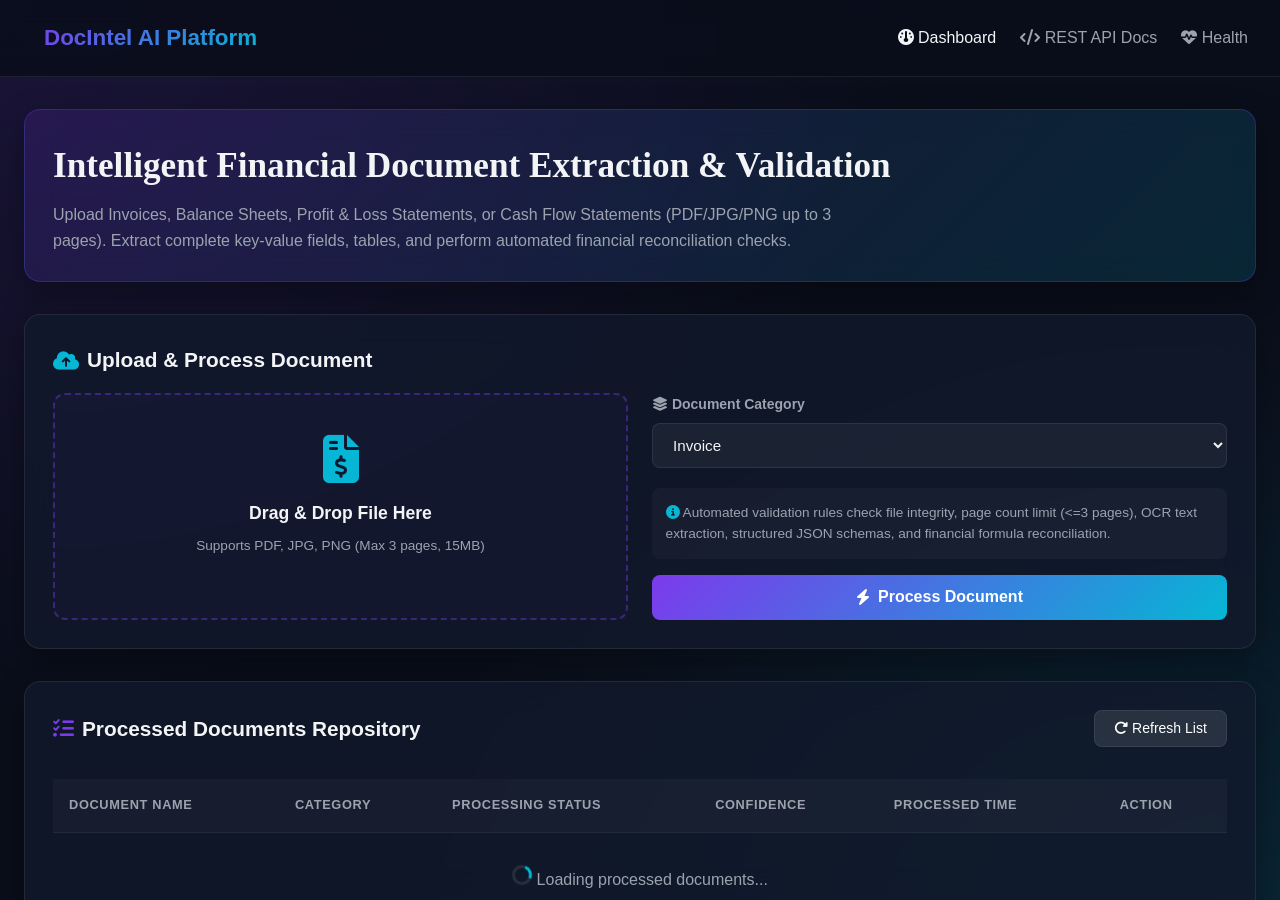
<file: frontend/index.html>
<!DOCTYPE html>
<html lang="en">
<head>
  <meta charset="UTF-8">
  <meta http-equiv="refresh" content="0; url=templates/dashboard.html">
  <title>DocIntel AI — Redirecting...</title>
</head>
<body>
  <p>Redirecting to <a href="templates/dashboard.html">dashboard</a>...</p>
</body>
</html>
</file>
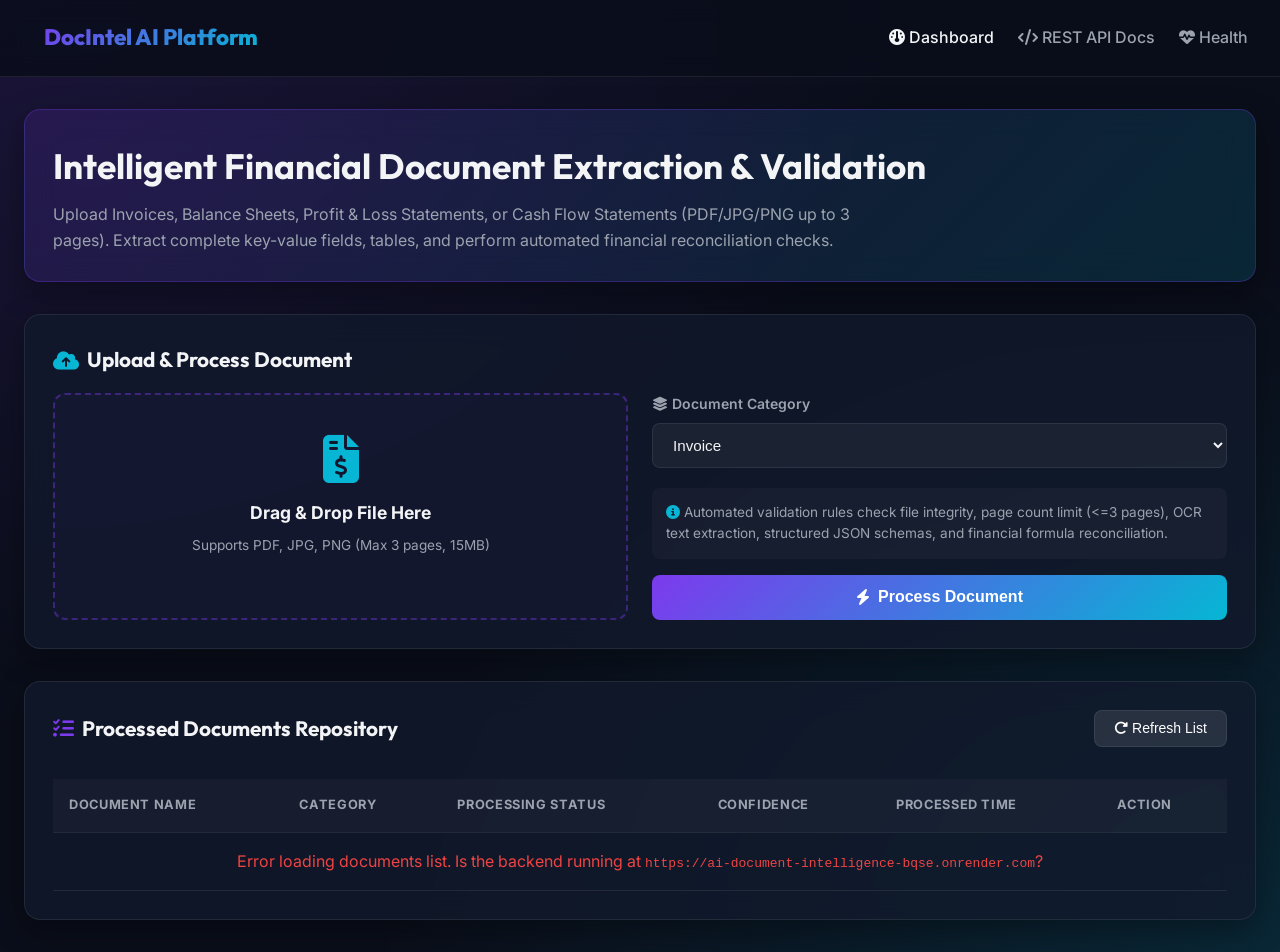
<file: frontend/templates/dashboard.html>
<!DOCTYPE html>
<html lang="en">
<head>
  <meta charset="UTF-8">
  <meta name="viewport" content="width=device-width, initial-scale=1.0">
  <title>DocIntel AI — Intelligent Document Extraction Dashboard</title>
  <meta name="description" content="AI-powered financial document extraction and validation. Upload invoices, balance sheets, P&L and cash flow statements.">
  <link rel="stylesheet" href="../static/css/style.css">
  <link rel="stylesheet" href="https://cdnjs.cloudflare.com/ajax/libs/font-awesome/6.4.0/css/all.min.css">
</head>
<body>

  <header class="navbar">
    <div class="logo">
      <i class="fa-solid fa-brain-circuit"></i>
      <span>DocIntel AI Platform</span>
    </div>
    <div class="nav-links">
      <a href="dashboard.html" class="active"><i class="fa-solid fa-gauge"></i> Dashboard</a>
      <a href="#" id="apiDocsLink" target="_blank"><i class="fa-solid fa-code"></i> REST API Docs</a>
      <a href="#" id="healthLink" target="_blank"><i class="fa-solid fa-heart-pulse"></i> Health</a>
    </div>
  </header>

  <div class="container">

    <!-- Hero Banner -->
    <div class="glass-card" style="background: linear-gradient(135deg, rgba(124, 58, 237, 0.15), rgba(6, 182, 212, 0.15)); border-color: rgba(124, 58, 237, 0.3);">
      <h1 style="font-family: 'Outfit'; font-size: 2.2rem; margin-bottom: 0.5rem;">
        Intelligent Financial Document Extraction &amp; Validation
      </h1>
      <p style="color: var(--text-muted); font-size: 1rem; max-width: 800px;">
        Upload Invoices, Balance Sheets, Profit &amp; Loss Statements, or Cash Flow Statements (PDF/JPG/PNG up to 3 pages). Extract complete key-value fields, tables, and perform automated financial reconciliation checks.
      </p>
    </div>

    <!-- Upload Section -->
    <div class="glass-card">
      <div class="card-title">
        <i class="fa-solid fa-cloud-arrow-up" style="color: var(--accent-cyan);"></i>
        Upload &amp; Process Document
      </div>

      <form id="uploadForm">
        <div class="upload-grid">
          <div class="dropzone" id="dropzone">
            <i class="fa-solid fa-file-invoice-dollar"></i>
            <h3 style="font-size: 1.1rem; margin-bottom: 0.5rem;">Drag &amp; Drop File Here</h3>
            <p style="font-size: 0.85rem; color: var(--text-muted);">Supports PDF, JPG, PNG (Max 3 pages, 15MB)</p>
            <input type="file" id="fileInput" name="file" accept=".pdf,.jpg,.jpeg,.png" style="display: none;" required>
            <div id="selectedFileName" style="margin-top: 0.75rem; font-weight: 600; color: var(--accent-cyan);"></div>
          </div>

          <div style="display: flex; flex-direction: column; justify-content: space-between;">
            <div>
              <div class="form-group">
                <label for="documentType"><i class="fa-solid fa-layer-group"></i> Document Category</label>
                <select id="documentType" name="document_type" class="form-select" required>
                  <option value="invoice">Invoice</option>
                  <option value="balance_sheet">Balance Sheet</option>
                  <option value="profit_and_loss">Profit &amp; Loss Statement</option>
                  <option value="cash_flow_statement">Cash Flow Statement</option>
                </select>
              </div>

              <div style="background: rgba(255,255,255,0.03); padding: 0.85rem; border-radius: 0.5rem; font-size: 0.85rem; color: var(--text-muted); margin-bottom: 1rem;">
                <i class="fa-solid fa-circle-info" style="color: var(--accent-cyan);"></i>
                Automated validation rules check file integrity, page count limit (&lt;=3 pages), OCR text extraction, structured JSON schemas, and financial formula reconciliation.
              </div>
            </div>

            <button type="submit" id="processBtn" class="btn-primary">
              <i class="fa-solid fa-bolt"></i> Process Document
            </button>
          </div>
        </div>
      </form>

      <div id="statusAlert" style="display: none; margin-top: 1.5rem; padding: 1rem; border-radius: 0.5rem;"></div>
    </div>

    <!-- Processed Documents Dashboard Table -->
    <div class="glass-card">
      <div style="display: flex; justify-content: space-between; align-items: center; margin-bottom: 1rem;">
        <div class="card-title" style="margin-bottom: 0;">
          <i class="fa-solid fa-list-check" style="color: var(--accent-purple);"></i>
          Processed Documents Repository
        </div>
        <button id="refreshBtn" class="btn-secondary">
          <i class="fa-solid fa-rotate-right"></i> Refresh List
        </button>
      </div>

      <div style="overflow-x: auto;">
        <table class="custom-table">
          <thead>
            <tr>
              <th>Document Name</th>
              <th>Category</th>
              <th>Processing Status</th>
              <th>Confidence</th>
              <th>Processed Time</th>
              <th>Action</th>
            </tr>
          </thead>
          <tbody id="documentsTableBody">
            <tr>
              <td colspan="6" style="text-align: center; color: var(--text-muted); padding: 2rem;">
                <div class="spinner"></div> Loading processed documents...
              </td>
            </tr>
          </tbody>
        </table>
      </div>
    </div>

  </div>

  <!-- Load config first, then dashboard logic -->
  <script src="../static/js/config.js"></script>
  <script src="../static/js/dashboard.js"></script>
</body>
</html>
</file>
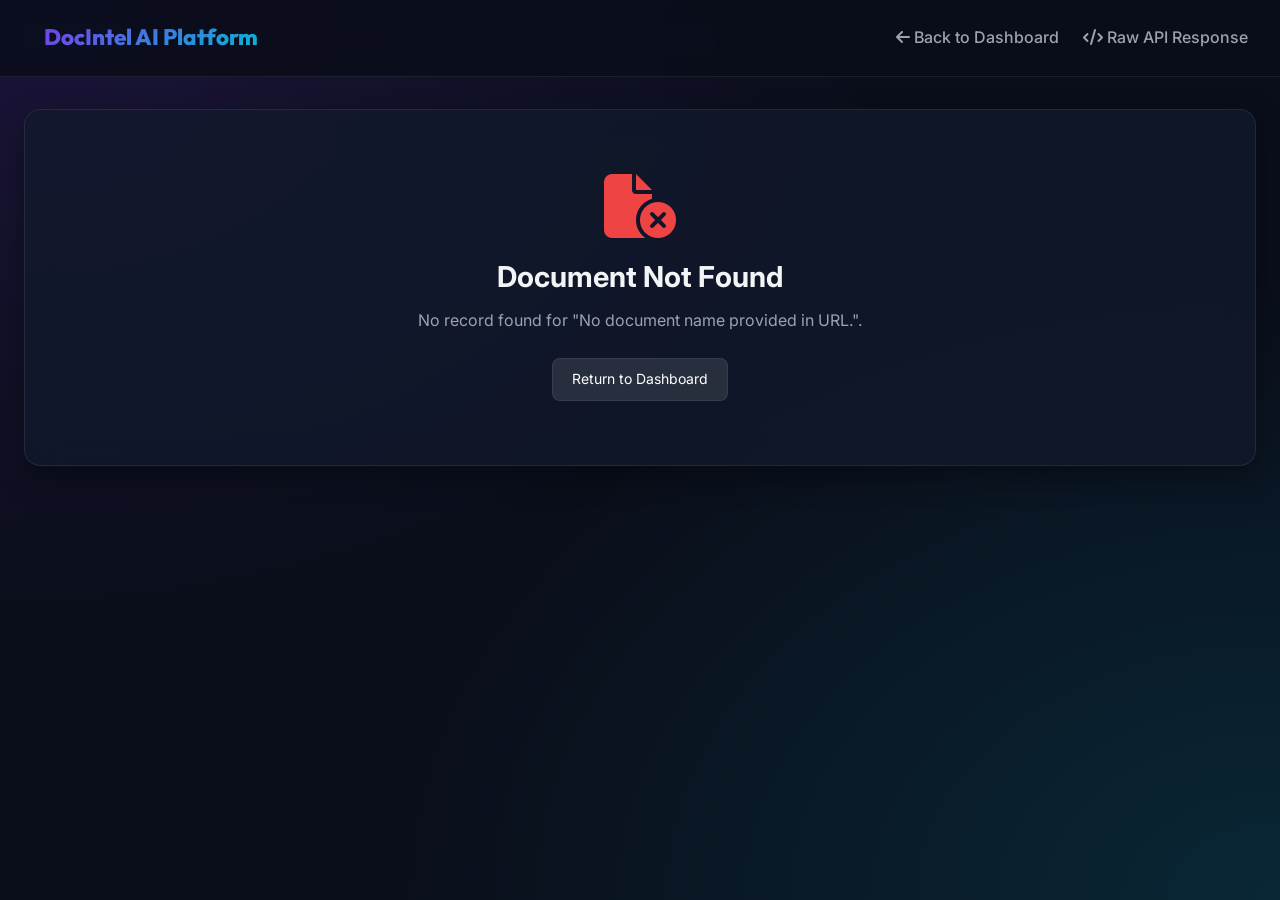
<file: frontend/templates/document_result.html>
<!DOCTYPE html>
<html lang="en">
<head>
  <meta charset="UTF-8">
  <meta name="viewport" content="width=device-width, initial-scale=1.0">
  <title>Document Extraction Result — DocIntel AI</title>
  <meta name="description" content="View extracted fields, financial validations and raw JSON for a processed document.">
  <link rel="stylesheet" href="../static/css/style.css">
  <link rel="stylesheet" href="https://cdnjs.cloudflare.com/ajax/libs/font-awesome/6.4.0/css/all.min.css">
</head>
<body>

  <header class="navbar">
    <div class="logo">
      <i class="fa-solid fa-brain-circuit"></i>
      <span>DocIntel AI Platform</span>
    </div>
    <div class="nav-links">
      <a href="dashboard.html"><i class="fa-solid fa-arrow-left"></i> Back to Dashboard</a>
      <a href="#" id="rawApiLink" target="_blank"><i class="fa-solid fa-code"></i> Raw API Response</a>
    </div>
  </header>

  <div class="container" id="mainContent">
    <div class="glass-card" style="text-align: center; padding: 4rem 2rem;">
      <div class="spinner" style="width: 40px; height: 40px; margin: 0 auto 1rem;"></div>
      <p style="color: var(--text-muted);">Loading document result…</p>
    </div>
  </div>

  <script src="../static/js/config.js"></script>
  <script>
    const API = CONFIG.API_BASE_URL;

    // ── Read document name from query string ─────────────────────────────────
    const params = new URLSearchParams(window.location.search);
    const docName = params.get('name');
    const mainContent = document.getElementById('mainContent');

    document.getElementById('rawApiLink').href = docName
      ? `${API}/api/v1/documents/${encodeURIComponent(docName)}`
      : `${API}/docs`;

    if (!docName) {
      showNotFound('No document name provided in URL.');
    } else {
      fetchAndRender(docName);
    }

    async function fetchAndRender(name) {
      try {
        const response = await fetch(`${API}/api/v1/documents/${encodeURIComponent(name)}`);
        if (response.status === 404) { showNotFound(name); return; }
        if (!response.ok) throw new Error(`HTTP ${response.status}`);
        const data = await response.json();
        renderResult(data);
      } catch (err) {
        mainContent.innerHTML = `
          <div class="glass-card" style="text-align:center;padding:3rem 2rem;">
            <i class="fa-solid fa-circle-exclamation" style="font-size:3rem;color:var(--fail-red);margin-bottom:1rem;"></i>
            <h2>Failed to load document</h2>
            <p style="color:var(--text-muted);margin-top:0.5rem;">${err.message}</p>
            <a href="dashboard.html" class="btn-secondary" style="display:inline-block;margin-top:1.5rem;">Return to Dashboard</a>
          </div>`;
      }
    }

    function showNotFound(name) {
      mainContent.innerHTML = `
        <div class="glass-card" style="text-align:center;padding:4rem 2rem;">
          <i class="fa-solid fa-file-circle-xmark" style="font-size:4rem;color:var(--fail-red);margin-bottom:1rem;"></i>
          <h2 style="font-size:1.8rem;">Document Not Found</h2>
          <p style="color:var(--text-muted);margin-top:0.5rem;">No record found for "${escHtml(name)}".</p>
          <a href="dashboard.html" class="btn-secondary" style="display:inline-block;margin-top:1.5rem;">Return to Dashboard</a>
        </div>`;
    }

    function escHtml(str) {
      if (!str) return '';
      return String(str).replace(/&/g,'&amp;').replace(/</g,'&lt;').replace(/>/g,'&gt;').replace(/"/g,'&quot;');
    }

    function renderResult(data) {
      document.title = `${data.document_name} — DocIntel AI`;

      const fv = data.file_validation || {};
      const meta = data.processing_metadata || {};
      const val = data.validation || {};
      const ext = data.extracted_data || {};

      // ── Status badge ────────────────────────────────────────────────────────
      const overallBadge = data.processing_status === 'PASS'
        ? `<span class="badge badge-pass" style="font-size:1rem;padding:0.5rem 1rem;"><i class="fa-solid fa-circle-check"></i> OVERALL PASS</span>`
        : `<span class="badge badge-fail" style="font-size:1rem;padding:0.5rem 1rem;"><i class="fa-solid fa-circle-xmark"></i> OVERALL FAILED</span>`;

      const confBadge = data.overall_confidence
        ? `<div style="background:rgba(6,182,212,0.15);border:1px solid var(--accent-cyan);padding:0.4rem 0.8rem;border-radius:0.5rem;font-weight:700;color:var(--accent-cyan);font-size:0.9rem;">Confidence: ${Math.round(data.overall_confidence * 100)}%</div>`
        : '';

      // ── File validation pills ───────────────────────────────────────────────
      const fvStatus = fv.status === 'PASS'
        ? `<span class="badge badge-pass">PASS</span>`
        : `<span class="badge badge-fail">FAILED</span>`;

      // ── Validation checks table ─────────────────────────────────────────────
      const checks = val.checks || [];
      const checksHtml = checks.length === 0
        ? `<p style="color:var(--text-muted);">No financial validation rules executed for this document.</p>`
        : `<div style="overflow-x:auto;"><table class="custom-table">
            <thead><tr><th>Check Name</th><th>Formula</th><th>Calculated</th><th>Reported</th><th>Variance</th><th>Status</th></tr></thead>
            <tbody>
              ${checks.map(c => {
                const st = c.status === 'PASS'
                  ? `<span class="badge badge-pass"><i class="fa-solid fa-check"></i> PASS</span>`
                  : c.status === 'FAIL' || c.status === 'FAILED'
                    ? `<span class="badge badge-fail"><i class="fa-solid fa-xmark"></i> FAIL</span>`
                    : `<span class="badge badge-na">N/A</span>`;
                return `<tr>
                  <td><strong>${escHtml(c.name)}</strong>${c.details ? `<br><small style="color:var(--text-muted);">${escHtml(c.details)}</small>` : ''}</td>
                  <td><code>${escHtml(c.formula)}</code></td>
                  <td>${c.calculated_value != null ? c.calculated_value : 'N/A'}</td>
                  <td>${c.reported_value != null ? c.reported_value : 'N/A'}</td>
                  <td>${c.variance != null ? c.variance : 'N/A'}</td>
                  <td>${st}</td>
                </tr>`;
              }).join('')}
            </tbody>
          </table></div>`;

      const issues = val.issues || [];
      const issuesHtml = issues.length > 0
        ? `<div style="margin-top:1rem;padding:1rem;background:rgba(239,68,68,0.1);border:1px solid var(--fail-red);border-radius:0.5rem;color:#fca5a5;">
            <strong>Validation Issues Identified:</strong>
            <ul style="margin-left:1.5rem;margin-top:0.5rem;">${issues.map(i => `<li>${escHtml(i)}</li>`).join('')}</ul>
           </div>`
        : '';

      // ── Extracted KV fields ─────────────────────────────────────────────────
      const skipKeys = ['line_items', 'statement_line_items'];
      const kvHtml = Object.entries(ext)
        .filter(([k]) => !skipKeys.includes(k))
        .map(([key, field]) => {
          let valDisplay;
          if (field && typeof field === 'object' && 'value' in field) {
            valDisplay = field.value != null
              ? `<div class="kv-value">${escHtml(String(field.value))}</div>`
              : `<div class="kv-value"><span style="color:var(--text-muted);font-style:italic;">null</span></div>`;
          } else {
            valDisplay = `<div class="kv-value">${escHtml(String(field ?? ''))}</div>`;
          }

          const evidence = (field && field.evidence && field.evidence.source_text)
            ? `<div class="kv-meta"><i class="fa-solid fa-quote-left"></i> "${escHtml(field.evidence.source_text)}" (Page ${field.evidence.page_number || 1})</div>`
            : '';

          const conf = (field && field.confidence)
            ? `<div style="font-size:0.7rem;color:var(--text-muted);margin-top:0.25rem;">Confidence: ${Math.round(field.confidence * 100)}%</div>`
            : '';

          return `<div class="kv-item">
            <div class="kv-label">${escHtml(key.replace(/_/g, ' '))}</div>
            ${valDisplay}${conf}${evidence}
          </div>`;
        }).join('');

      // ── Line items table ────────────────────────────────────────────────────
      const lineItems = ext.line_items || [];
      const lineItemsHtml = lineItems.length > 0
        ? `<div class="glass-card">
            <div class="card-title"><i class="fa-solid fa-table-list" style="color:var(--accent-purple);"></i> Invoice Line Items Table</div>
            <div style="overflow-x:auto;"><table class="custom-table">
              <thead><tr><th>Description</th><th>Quantity</th><th>Unit Price</th><th>Amount</th></tr></thead>
              <tbody>
                ${lineItems.map(item => `<tr>
                  <td>${escHtml(item.description)}</td>
                  <td>${item.quantity ?? '-'}</td>
                  <td>${item.unit_price ?? '-'}</td>
                  <td><strong>${item.amount ?? '-'}</strong></td>
                </tr>`).join('')}
              </tbody>
            </table></div>
          </div>`
        : '';

      // ── Statement line items ────────────────────────────────────────────────
      const stmtItems = ext.statement_line_items || [];
      const stmtItemsHtml = stmtItems.length > 0
        ? `<div class="glass-card">
            <div class="card-title"><i class="fa-solid fa-table-cells" style="color:var(--accent-cyan);"></i> Financial Statement Line Items Table</div>
            <div style="overflow-x:auto;"><table class="custom-table">
              <thead><tr><th>Line Item Description</th><th>Current Period Value</th><th>Previous Period Value</th></tr></thead>
              <tbody>
                ${stmtItems.map(item => `<tr>
                  <td>${escHtml(item.description)}</td>
                  <td><strong>${item.current_period_value ?? '-'}</strong></td>
                  <td>${item.previous_period_value ?? '-'}</td>
                </tr>`).join('')}
              </tbody>
            </table></div>
          </div>`
        : '';

      // ── Assemble full page ──────────────────────────────────────────────────
      mainContent.innerHTML = `

        <!-- Summary Card -->
        <div class="glass-card">
          <div style="display:flex;justify-content:space-between;align-items:flex-start;flex-wrap:wrap;gap:1rem;">
            <div>
              <h1 style="font-family:'Outfit';font-size:1.8rem;display:flex;align-items:center;gap:0.75rem;">
                <i class="fa-solid fa-file-contract" style="color:var(--accent-cyan);"></i>
                ${escHtml(data.document_name)}
              </h1>
              <p style="color:var(--text-muted);font-size:0.9rem;margin-top:0.25rem;">
                Category: <strong style="color:#fff;text-transform:uppercase;">${escHtml(data.document_type)}</strong>
                &nbsp;|&nbsp; Processed at: ${escHtml(meta.processed_at || '')} (${meta.processing_time_ms || 0} ms)
              </p>
            </div>
            <div style="display:flex;gap:0.75rem;align-items:center;">
              ${overallBadge}
              ${confBadge}
            </div>
          </div>

          <!-- File validation pills -->
          <div style="margin-top:1.5rem;padding:1rem;background:rgba(255,255,255,0.03);border:1px solid var(--card-border);border-radius:0.5rem;display:flex;gap:1.5rem;flex-wrap:wrap;">
            <div><strong>File Type:</strong> ${escHtml(fv.file_type || 'N/A')}</div>
            <div><strong>Supported:</strong> ${fv.is_supported ? 'Yes' : 'No'}</div>
            <div><strong>Readable:</strong> ${fv.is_readable ? 'Yes' : 'No'}</div>
            <div><strong>Page Count:</strong> ${fv.page_count ?? 'N/A'} / 3 pages</div>
            <div><strong>Input Validation Status:</strong> ${fvStatus}</div>
            ${meta.ocr_used ? '<div><strong>OCR Used:</strong> Yes</div>' : ''}
          </div>
        </div>

        <!-- Financial Validation Checks -->
        <div class="glass-card">
          <div class="card-title">
            <i class="fa-solid fa-calculator" style="color:var(--accent-purple);"></i>
            Financial Calculation Validation Checks
          </div>
          ${checksHtml}
          ${issuesHtml}
        </div>

        <!-- Extracted KV Fields -->
        <div class="glass-card">
          <div class="card-title">
            <i class="fa-solid fa-key" style="color:var(--accent-cyan);"></i>
            Extracted Key-Value Fields &amp; Grounding Evidence
          </div>
          <div class="kv-grid">${kvHtml || '<p style="color:var(--text-muted);">No key-value fields extracted.</p>'}</div>
        </div>

        ${lineItemsHtml}
        ${stmtItemsHtml}

        <!-- Raw JSON View -->
        <div class="glass-card">
          <div style="display:flex;justify-content:space-between;align-items:center;margin-bottom:1rem;">
            <div class="card-title" style="margin-bottom:0;">
              <i class="fa-solid fa-code" style="color:var(--accent-cyan);"></i>
              Raw Structured JSON Output
            </div>
            <button id="copyJsonBtn" class="btn-secondary">
              <i class="fa-solid fa-copy"></i> Copy JSON
            </button>
          </div>
          <pre class="json-view" id="jsonBlock">${escHtml(JSON.stringify(data, null, 2))}</pre>
        </div>
      `;

      // Copy JSON button
      document.getElementById('copyJsonBtn')?.addEventListener('click', () => {
        navigator.clipboard.writeText(JSON.stringify(data, null, 2)).then(() => {
          alert('JSON copied to clipboard!');
        });
      });
    }
  </script>
</body>
</html>
</file>
<file: frontend/static/css/style.css>
@import url('https://fonts.googleapis.com/css2?family=Inter:wght@300;400;500;600;700&family=Outfit:wght@400;600;700;800&display=swap');

:root {
  --bg-dark: #0a0e1a;
  --card-bg: rgba(18, 26, 44, 0.75);
  --card-border: rgba(255, 255, 255, 0.08);
  --accent-purple: #7c3aed;
  --accent-cyan: #06b6d4;
  --gradient-primary: linear-gradient(135deg, #7c3aed 0%, #06b6d4 100%);
  --text-main: #f3f4f6;
  --text-muted: #9ca3af;
  --pass-green: #10b981;
  --fail-red: #ef4444;
  --na-gray: #6b7280;
  --warning-amber: #f59e0b;
}

* {
  box-sizing: border-box;
  margin: 0;
  padding: 0;
}

body {
  font-family: 'Inter', sans-serif;
  background-color: var(--bg-dark);
  background-image: 
    radial-gradient(at 0% 0%, rgba(124, 58, 237, 0.15) 0px, transparent 50%),
    radial-gradient(at 100% 100%, rgba(6, 182, 212, 0.15) 0px, transparent 50%);
  color: var(--text-main);
  min-height: 100vh;
  line-height: 1.6;
}

header.navbar {
  display: flex;
  justify-content: space-between;
  align-items: center;
  padding: 1.25rem 2rem;
  background: rgba(10, 14, 26, 0.85);
  backdrop-filter: blur(12px);
  border-bottom: 1px solid var(--card-border);
  position: sticky;
  top: 0;
  z-index: 100;
}

.logo {
  display: flex;
  align-items: center;
  gap: 0.75rem;
  font-family: 'Outfit', sans-serif;
  font-weight: 800;
  font-size: 1.4rem;
  background: var(--gradient-primary);
  -webkit-background-clip: text;
  -webkit-text-fill-color: transparent;
}

.logo i {
  color: var(--accent-cyan);
  font-size: 1.6rem;
}

.nav-links {
  display: flex;
  gap: 1.5rem;
  align-items: center;
}

.nav-links a {
  color: var(--text-muted);
  text-decoration: none;
  font-weight: 500;
  transition: color 0.2s;
}

.nav-links a:hover, .nav-links a.active {
  color: var(--text-main);
}

.container {
  max-width: 1280px;
  margin: 2rem auto;
  padding: 0 1.5rem;
}

/* Glass Cards */
.glass-card {
  background: var(--card-bg);
  backdrop-filter: blur(16px);
  border: 1px solid var(--card-border);
  border-radius: 1rem;
  padding: 1.75rem;
  box-shadow: 0 10px 30px rgba(0, 0, 0, 0.35);
  margin-bottom: 2rem;
}

.card-title {
  font-family: 'Outfit', sans-serif;
  font-size: 1.3rem;
  font-weight: 700;
  margin-bottom: 1rem;
  display: flex;
  align-items: center;
  gap: 0.5rem;
}

/* Upload Section */
.upload-grid {
  display: grid;
  grid-template-columns: 1fr 1fr;
  gap: 1.5rem;
}

@media (max-width: 768px) {
  .upload-grid {
    grid-template-columns: 1fr;
  }
}

.dropzone {
  border: 2px dashed rgba(124, 58, 237, 0.4);
  border-radius: 0.75rem;
  padding: 2.5rem 1.5rem;
  text-align: center;
  background: rgba(124, 58, 237, 0.03);
  cursor: pointer;
  transition: all 0.3s ease;
}

.dropzone:hover, .dropzone.dragover {
  border-color: var(--accent-cyan);
  background: rgba(6, 182, 212, 0.08);
}

.dropzone i {
  font-size: 3rem;
  color: var(--accent-cyan);
  margin-bottom: 1rem;
}

.form-group {
  margin-bottom: 1.25rem;
}

.form-group label {
  display: block;
  font-size: 0.875rem;
  font-weight: 600;
  margin-bottom: 0.5rem;
  color: var(--text-muted);
}

.form-control, .form-select {
  width: 100%;
  padding: 0.75rem 1rem;
  background: rgba(255, 255, 255, 0.05);
  border: 1px solid var(--card-border);
  border-radius: 0.5rem;
  color: var(--text-main);
  font-size: 0.95rem;
  outline: none;
  transition: border-color 0.2s;
}

.form-select option {
  background: #121a2c;
  color: #fff;
}

.form-control:focus, .form-select:focus {
  border-color: var(--accent-purple);
}

.btn-primary {
  background: var(--gradient-primary);
  border: none;
  color: white;
  padding: 0.85rem 1.75rem;
  font-weight: 600;
  font-size: 1rem;
  border-radius: 0.5rem;
  cursor: pointer;
  transition: transform 0.2s, box-shadow 0.2s;
  display: inline-flex;
  align-items: center;
  justify-content: center;
  gap: 0.5rem;
  width: 100%;
}

.btn-primary:hover {
  transform: translateY(-2px);
  box-shadow: 0 6px 20px rgba(124, 58, 237, 0.4);
}

.btn-secondary {
  background: rgba(255, 255, 255, 0.1);
  border: 1px solid var(--card-border);
  color: white;
  padding: 0.6rem 1.2rem;
  font-size: 0.875rem;
  border-radius: 0.5rem;
  cursor: pointer;
  text-decoration: none;
  transition: background 0.2s;
}

.btn-secondary:hover {
  background: rgba(255, 255, 255, 0.2);
}

/* Badges */
.badge {
  display: inline-flex;
  align-items: center;
  gap: 0.3rem;
  padding: 0.25rem 0.75rem;
  border-radius: 9999px;
  font-size: 0.75rem;
  font-weight: 700;
  text-transform: uppercase;
  letter-spacing: 0.05em;
}

.badge-pass {
  background: rgba(16, 185, 129, 0.2);
  color: var(--pass-green);
  border: 1px solid rgba(16, 185, 129, 0.4);
}

.badge-fail {
  background: rgba(239, 68, 68, 0.2);
  color: var(--fail-red);
  border: 1px solid rgba(239, 68, 68, 0.4);
}

.badge-na {
  background: rgba(107, 114, 128, 0.2);
  color: var(--na-gray);
  border: 1px solid rgba(107, 114, 128, 0.4);
}

/* Data Tables */
.custom-table {
  width: 100%;
  border-collapse: collapse;
  margin-top: 1rem;
}

.custom-table th, .custom-table td {
  padding: 1rem;
  text-align: left;
  border-bottom: 1px solid var(--card-border);
}

.custom-table th {
  background: rgba(255, 255, 255, 0.03);
  color: var(--text-muted);
  font-size: 0.8rem;
  text-transform: uppercase;
  letter-spacing: 0.05em;
}

.custom-table tbody tr:hover {
  background: rgba(255, 255, 255, 0.02);
}

/* JSON Code Block */
pre.json-view {
  background: #060913;
  padding: 1.25rem;
  border-radius: 0.5rem;
  border: 1px solid var(--card-border);
  color: #34d399;
  font-family: 'Courier New', Courier, monospace;
  font-size: 0.875rem;
  max-height: 450px;
  overflow-y: auto;
}

/* Field Key-Value Grid */
.kv-grid {
  display: grid;
  grid-template-columns: repeat(auto-fill, minmax(280px, 1fr));
  gap: 1.25rem;
}

.kv-item {
  background: rgba(255, 255, 255, 0.03);
  border: 1px solid var(--card-border);
  border-radius: 0.5rem;
  padding: 1rem;
}

.kv-label {
  font-size: 0.75rem;
  color: var(--text-muted);
  text-transform: uppercase;
  font-weight: 600;
  margin-bottom: 0.25rem;
}

.kv-value {
  font-size: 1.1rem;
  font-weight: 700;
  color: #fff;
}

.kv-meta {
  font-size: 0.75rem;
  color: var(--accent-cyan);
  margin-top: 0.5rem;
}

.spinner {
  border: 3px solid rgba(255, 255, 255, 0.1);
  border-top: 3px solid var(--accent-cyan);
  border-radius: 50%;
  width: 20px;
  height: 20px;
  animation: spin 0.8s linear infinite;
  display: inline-block;
}

@keyframes spin {
  0% { transform: rotate(0deg); }
  100% { transform: rotate(360deg); }
}
</file>
